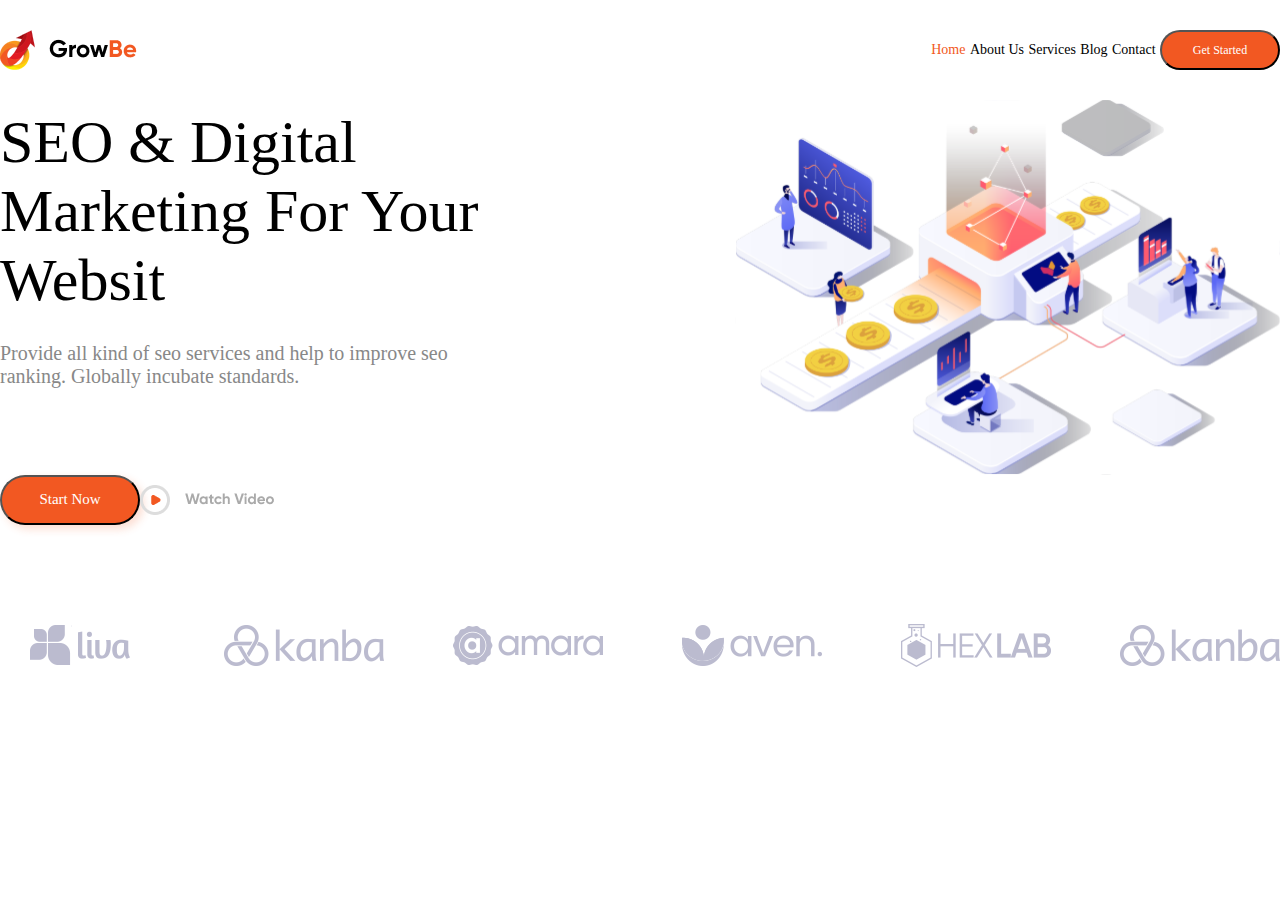
<file: Track3/index.html>
<!DOCTYPE html>
<html lang="en">

<head>
    <meta charset="UTF-8">
    <meta name="viewport" content="width=device-width, initial-scale=1.0">
    <title>LandCosmo</title>
    <link rel="stylesheet" href="./assets/style.css">
</head>

<body>
    <header class="header">
        <img src="./assets/image/Logotip.png" class="logotop">
        <div>
            <a class="header-itemhome" href="#">Home</a>
            <a class="header-item" href="#">About Us</a>
            <a class="header-item" href="#">Services</a>
            <a class="header-item" href="#">Blog</a>
            <a class="header-item" href="#">Contact</a>
            <button class="but-get-start">
                <a class="get-text-but">
                    Get Started
                </a>
            </button>
        </div>
    </header>
    <section class="intro">
        <div>
            <div class="intro-offer">
                <h1 class="offer">SEO & Digital Marketing For Your Websit</h1>
            </div>
            <div class="intro-tezt-size">
                <p class="intro-text">Provide all kind of seo services and help to improve seo ranking. Globally
                    incubate
                    standards.</p>
            </div>
        </div>
        <img src="./assets/image/top.svg" class="toppic">
    </section>
    <div class="fin-top">
        <button class="but-start">
            <a class="now-text-but">
                Start Now
            </a>
        </button>
        <img src="./assets/image/video.png" class="fin-watch">
    </div>
    <div class="logo-fut">
        <img src="./assets/image/1.png" class="size">
        <img src="./assets/image/2.png" class="size">
        <img src="./assets/image/3.png" class="size">
        <img src="./assets/image/4.png" class="size">
        <img src="./assets/image/5.png" class="size">
        <img src="./assets/image/6.png" class="size">
    </div>
</body>

</html>
</file>
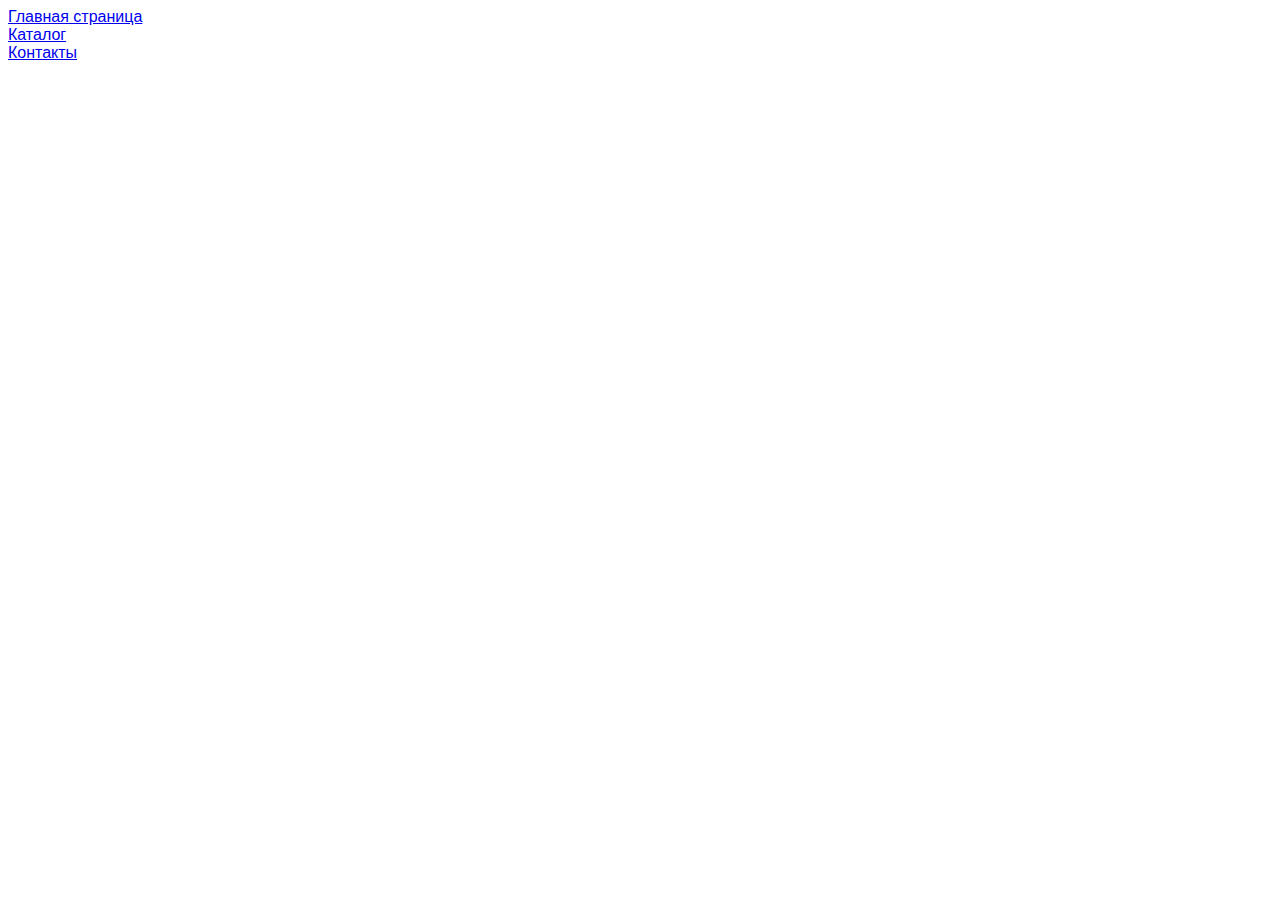
<file: Track1/contact.html>
<!DOCTYPE html>
<html lang="en">
<head>
    <meta charset="UTF-8">
    <meta name="viewport" content="width=device-width, initial-scale=1.0">
    <title>Контакты</title>
    <link rel="stylesheet" href="./assets/styles/style.css">
    <link rel="favicon" href="./assets/images/icons-solid.svg">
</head>
<body>
    <a href="index.html">Главная страница</a>
    <br>
    <a href="./catalog/catalog.html">Каталог</a>
    <br>
    <a href="contact.html">Контакты</a>
    
</body>
</html>
</file>
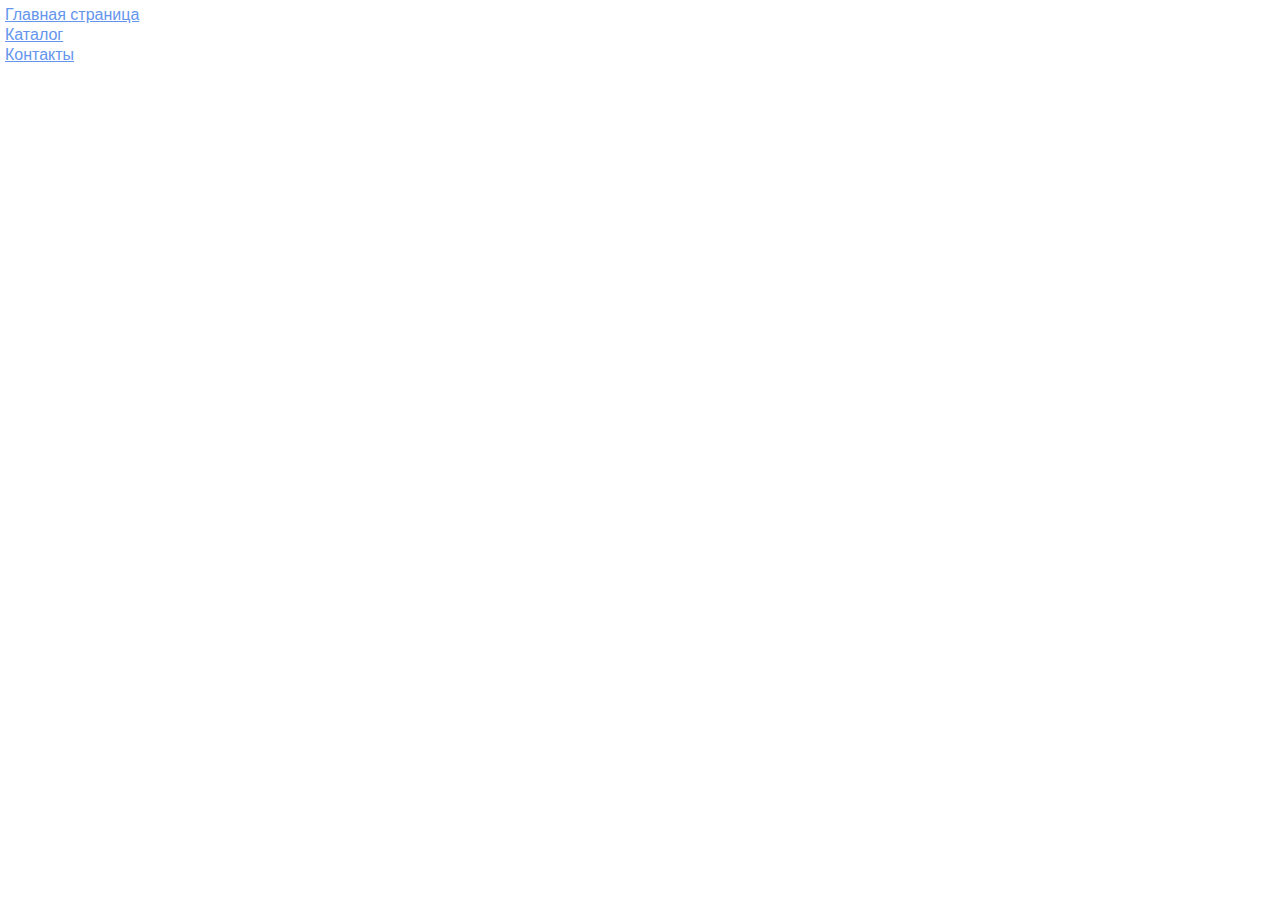
<file: Track2/contact.html>
<!DOCTYPE html>
<html lang="en">
<head>
    <meta charset="UTF-8">
    <meta name="viewport" content="width=device-width, initial-scale=1.0">
    <title>Контакты</title>
    <link rel="stylesheet" href="./assets/styles/style.css">
    <link rel="favicon" href="./assets/images/icons-solid.svg">
</head>
<body>
    <a href="index.html" class="menu-links">Главная страница</a>
    <br>
    <a href="./catalog/catalog.html" class="menu-links">Каталог</a>
    <br>
    <a href="contact.html" class="menu-links">Контакты</a>
    
</body>
</html>
</file>
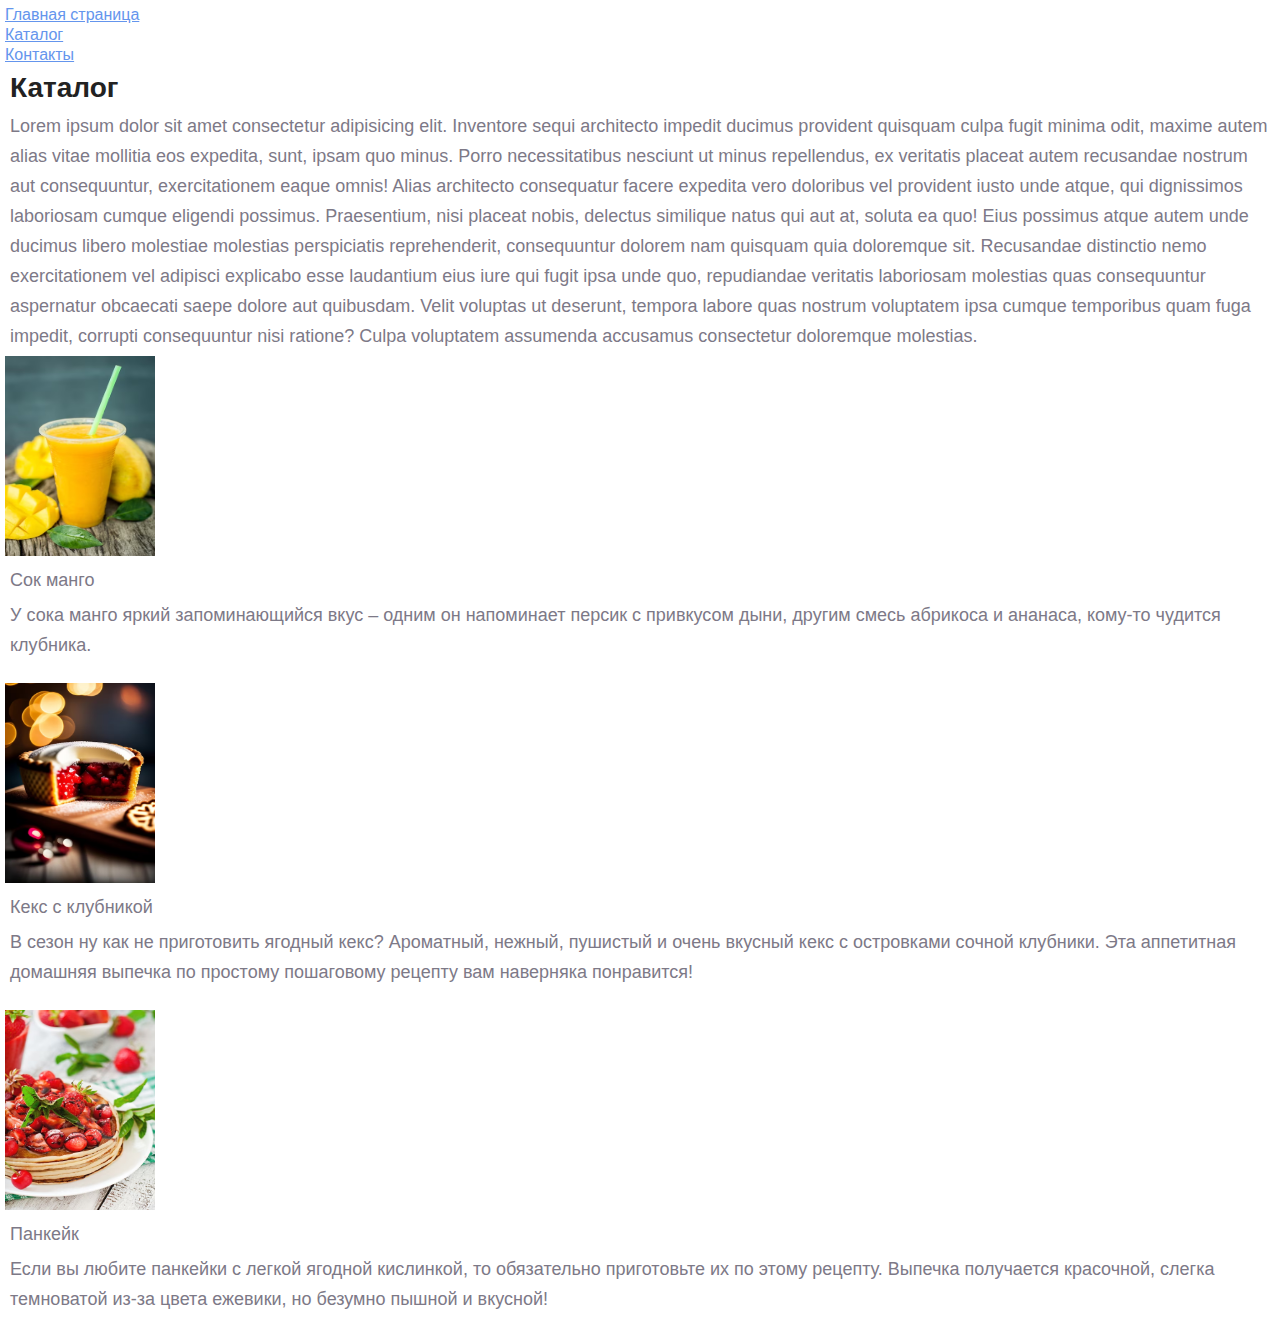
<file: Track2/catalog/catalog.html>
<!DOCTYPE html>
<html lang="en">

<head>
    <meta charset="UTF-8">
    <meta name="viewport" content="width=device-width, initial-scale=1.0">
    <title>Каталог</title>
    <link rel="stylesheet" href="../assets/styles/style.css">
    <link rel="favicon" href="./assets/images/icons-solid.svg">
</head>

<body>
    <a href="../index.html" class="menu-links">Главная страница</a>
    <br>
    <a href="catalog.html" class="menu-links">Каталог</a>
    <br>
    <a href="../contact.html" class="menu-links">Контакты</a>

    <h1>Каталог</h1>

    <p>Lorem ipsum dolor sit amet consectetur adipisicing elit. Inventore sequi architecto impedit ducimus provident
        quisquam culpa fugit minima odit, maxime autem alias vitae mollitia eos expedita, sunt, ipsam quo minus. Porro
        necessitatibus nesciunt ut minus repellendus, ex veritatis placeat autem recusandae nostrum aut consequuntur,
        exercitationem eaque omnis! Alias architecto consequatur facere expedita vero doloribus vel provident iusto unde
        atque, qui dignissimos laboriosam cumque eligendi possimus. Praesentium, nisi placeat nobis, delectus similique
        natus qui aut at, soluta ea quo! Eius possimus atque autem unde ducimus libero molestiae molestias perspiciatis
        reprehenderit, consequuntur dolorem nam quisquam quia doloremque sit. Recusandae distinctio nemo exercitationem
        vel adipisci explicabo esse laudantium eius iure qui fugit ipsa unde quo, repudiandae veritatis laboriosam
        molestias quas consequuntur aspernatur obcaecati saepe dolore aut quibusdam. Velit voluptas ut deserunt, tempora
        labore quas nostrum voluptatem ipsa cumque temporibus quam fuga impedit, corrupti consequuntur nisi ratione?
        Culpa voluptatem assumenda accusamus consectetur doloremque molestias.</p>

    <img class="for_pic_flowers" src="../assets/images/mango-shake-fresh-tropical-fruit-smoothies_501050-963.avif">

    <br>
    <p>Сок манго</p>
    <p>У сока манго яркий запоминающийся вкус – одним он напоминает персик с привкусом дыни, другим смесь абрикоса и
        ананаса, кому-то чудится клубника.</p>
    <br>
    
    <img class="for_pic_flowers" src="../assets/images/cake-with-strawberry-filling-pie-top_892569-3.avif">

    <p>Кекс с клубникой</p>
    
    <p>В сезон ну как не приготовить ягодный кекс? Ароматный, нежный, пушистый и очень вкусный кекс с островками сочной
        клубники. Эта аппетитная домашняя выпечка по простому пошаговому рецепту вам наверняка понравится!</p>
    <br>

    <img class="for_pic_flowers"
        src="../assets/images/pancakes-with-berries-strawberry-smoothie-rustic-style_2829-19839.avif">

    <p>Панкейк</p>
    
    <p>Если вы любите панкейки с легкой ягодной кислинкой, то обязательно приготовьте их по этому рецепту.
        Выпечка получается красочной, слегка темноватой из-за цвета ежевики, но безумно пышной и вкусной!</p>
    <br>
</body>

</html>
</file>
<file: Track3/assets/style.css>
@font-face {
    font-family: 'Gilroy', sans-serif;
    src: url(./fonts/gilroy-regular.ttf);
    font-weight: 400;
}
@font-face {
    font-family: 'Gilroy', sans-serif;
    src: url(./fonts/gilroy-bold.ttf);
    font-weight: 400;
}
@font-face {
    font-family: 'Gilroy', sans-serif;
    src: url(./fonts/gilroy-medium.ttf);
    font-weight: 400;
}
@font-face {
    font-family: 'Gilroy', sans-serif;
    src: url(./fonts/gilroy-semibold.ttf);
    font-weight: 400;
} 
body {
    margin: 0;
}
html {
    font-family: 'Gilroy', sans-serif;
}
.header {
    height: 100px;
    background-color: #ffffff;
    display: flex;
    justify-content: space-between;
    align-items: center;
    gap: 40px;
    margin-left: auto;
    margin-right: auto;
}
.logotop {
    width: 137px;
    height: 40px;
    flex-shrink: 0;
}
.header-itemhome {
    font-family: Gilroy-SemiBold;
    color: #F25822;
    text-decoration: none;
    font-size: 14px;
    font-style: normal;
    font-weight: 400;
    line-height: normal;
}
.header-item {
    font-family: Gilroy-Medium;
    color: #000;
    text-decoration: none;
    font-size: 14px;
    font-style: normal;
    font-weight: 400;
    line-height: normal;
}
.but-get-start {
    width: 120px;
    height: 40px;
    flex-shrink: 0;
    border-radius: 30px;
    background: #F25822;
}
.get-text-but {
    color: #FFF;
    font-family: Gilroy-SemiBold;
    font-size: 12px;
    font-style: normal;
    font-weight: 400;
    line-height: normal;
}
.intro {
    display: flex;
    justify-content: space-between;
    gap: 40,94;
    margin-left: auto;
    margin-right: auto;
}
.intro-offer {
    display: flex;
    justify-content: center;
    align-items: center;
    width: 522px;
    height: 222px;
}
.offer {
    
    color: #000;
    font-family: Gilroy-Bold;
    font-size: 60px;
    font-weight: 400;
    line-height: normal;
}
.intro-tezt-size {
    width: 466px;
    height: 48px;

}
.intro-text {
    
    color: #888;
    font-family: Gilroy-Medium;
    font-size: 20px;
    font-weight: 400;
    line-height: normal;
}
.toppic {
    width: 544.814px;
    height: 374.843px;
    flex-shrink: 0;
    margin-right: 63,98;
}
.fin-top {
    display: flex;
    align-items: center;
    width: 408px;
}
.but-start {
    width: 140px;
    height: 50px;
    flex-shrink: 0;
    border-radius: 50px;
    background: #F25822;
    box-shadow: 4px 4px 8px 0px rgba(242, 88, 34, 0.20);
    flex-shrink: 0;
    margin-right: 27;
}
.now-text-but {
    color: #FFF;
    font-family: Gilroy-Bold;
    font-size: 15px;
    font-style: normal;
    font-weight: 400;
    line-height: normal;
}
.fin-watch {
    width: 135px;
    height: 30px;
    flex-shrink: 0;
}
.logo-fut {
    display: flex;
    justify-content: space-between;
    align-items: center;
    margin-left: auto;
    margin-right: auto;
    height: 243px;
}
.size {
    width: 160px;
    height: 50px;
    flex-shrink: 0;
}
</file>
<file: Track1/assets/styles/style.css>
@font-face {
    font-family: 'Open Sans', sans-serif;
    src: url(../fonts/OpenSans-Regular.ttf);
    font-weight: 700;
}
html {
    font-family: 'Open Sans', sans-serif;
}
h1 {
    color: #670283;
    font-family: 'Open Sans';
    font-weight: 700;
}
.title {
    font-size: 45px;
    line-height: normal;
    color: aquamarine;
}
.description {
    color: blue;
    font-size: 25px;
    font-style: italic;
}
.for_pic_flowers {
    width: 150px;
    height: 200px;
}
</file>
<file: Track2/assets/styles/style.css>
@font-face {
    font-family: 'Open Sans', sans-serif;
    src: url(../fonts/OpenSans-Regular.ttf);
    font-weight: 700;
}

@font-face {
    font-family: 'Open Sans', sans-serif;
    src: url(../fonts/OpenSans-Bold.ttf);
    font-weight: 600;
}
html {
    font-family: 'Open Sans', sans-serif;
}
body {
    margin: 5px;
}
.a {
    text-decoration: none;
    }
.menu-links {
    color: cornflowerblue;
    font-size: 16px;
    line-height: 20px;
}
h1, h2, p {
    margin: 5px;
}
h1 {
    color: #222222;
    font-size: 28px;
    line-height: 36px;
    font-weight: bold;
}
p {
    font-style: normal;
    font-weight: 300;
    font-size: 18px;
    line-height: 30px;
    color: #7D7987;
}
h2 {
    color: coral;
    font-style: normal;
    font-weight: 700;
    font-size: 36px;
    line-height: 80px;
}
.title {
    font-size: 45px;
    line-height: normal;
    color: aquamarine;
}
.description {
    color: blue;
    font-size: 25px;
    font-style: italic;
}
.for_pic_flowers {
    width: 150px;
    height: 200px;
}
.desc {
    color: aqua;
    font-size: 16px;
    line-height: 20px;
}
.p-wrapper {
    display: flex;
}
.box {
    margin-top: 40px;
    margin: 30px 50px 45px 20px;
    border: 5px solid goldenrod;
    padding: 30px;
}
.box-desc {
    margin-top: 20px;
}
</file>
